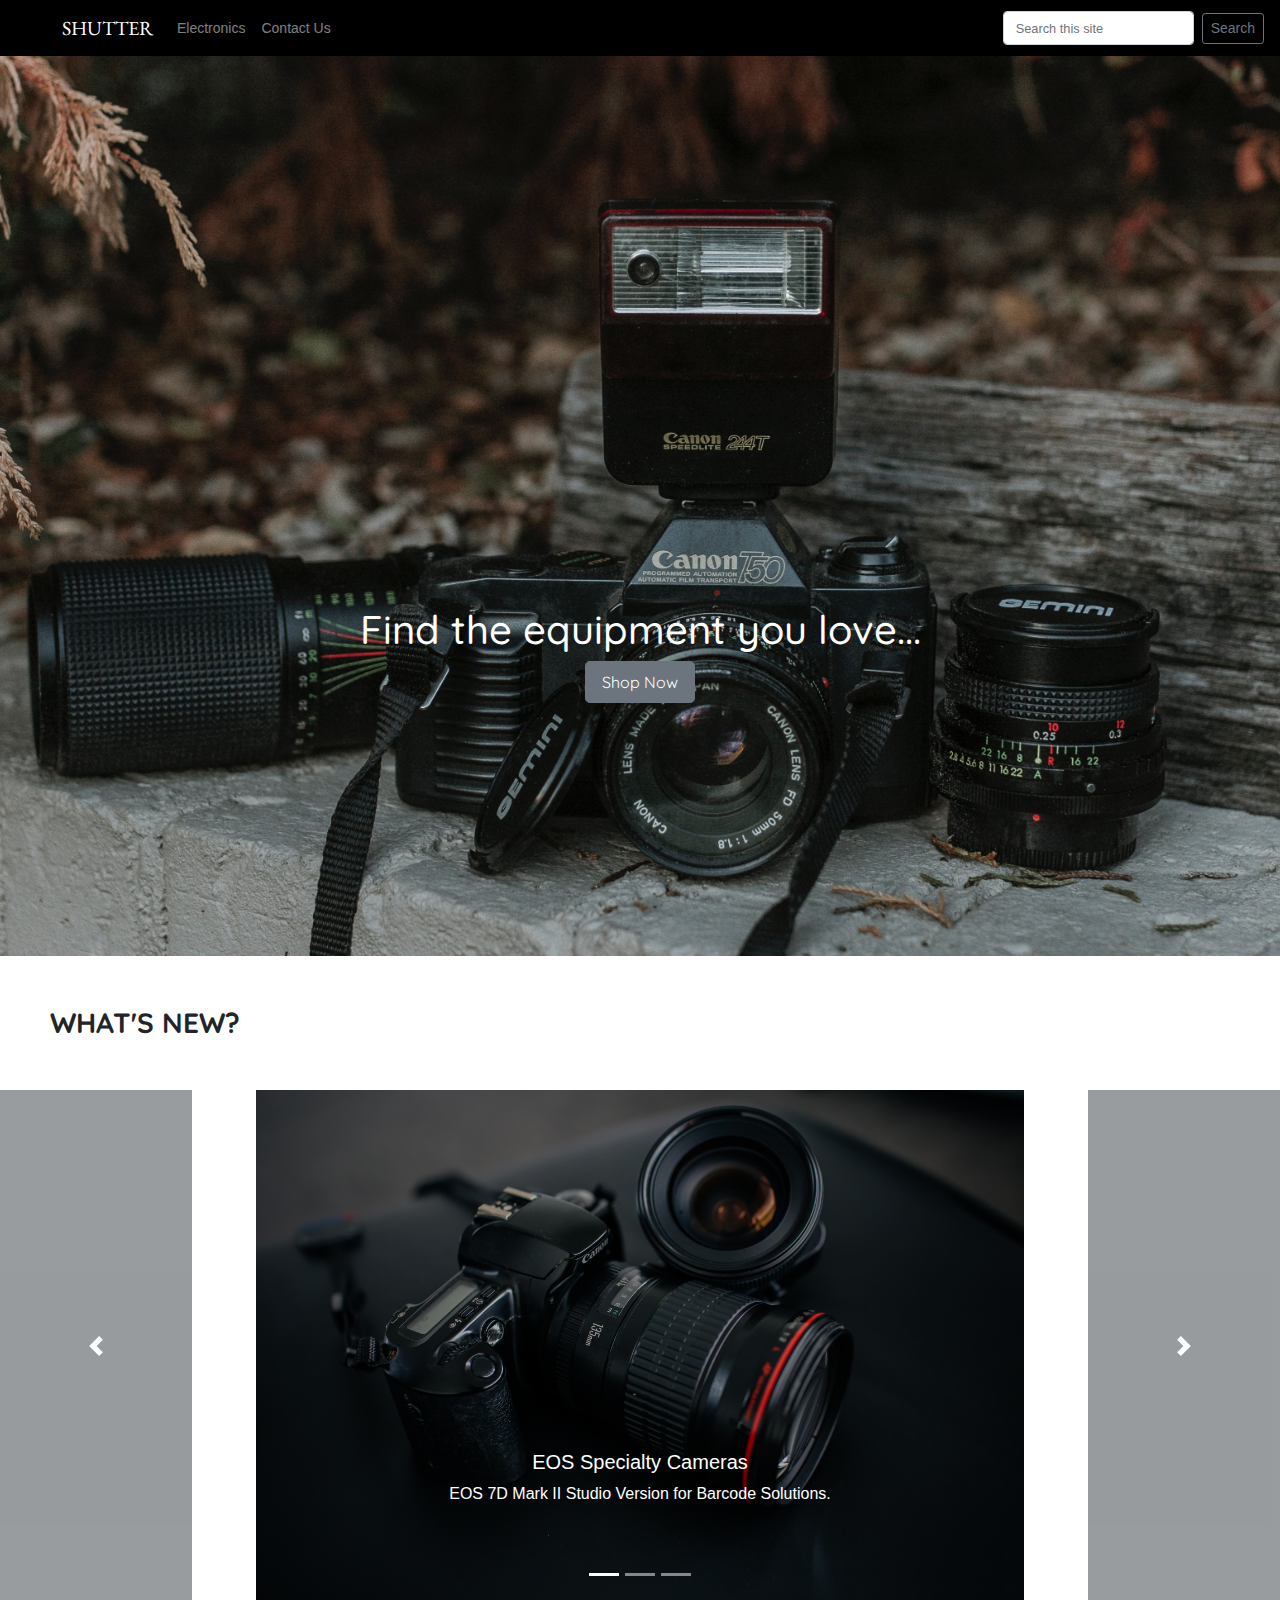
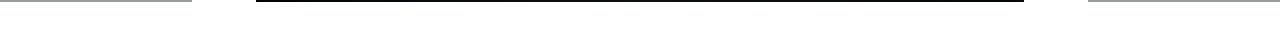
<file: index.html>
<!doctype html>
<html lang="en">
  <head>
    <meta charset="utf-8">
    <meta name="viewport" content="width=device-width, initial-scale=1, shrink-to-fit=no">

    <link rel="stylesheet" href="css/bootstrap.css">
    <link rel="stylesheet" type="text/css" href="styles.css">
    <link href="https://fonts.googleapis.com/css?family=EB+Garamond|Quicksand" rel="stylesheet">

    <title>Home</title>
  </head>
  <body>
    <nav class="navbar navbar-expand-lg navbar-dark bg-black">
      <a class="navbar-brand" href="index.html">
        <img src="logo.png" width="30" height="30" class="d-inline-block align-top" alt="">
      </a>      
      <a class="navbar-brand nav-brand" href="index.html">SHUTTER</a>
      <button class="navbar-toggler" type="button" data-toggle="collapse" data-target="#navbarSupportedContent" aria-controls="navbarSupportedContent" aria-expanded="false" aria-label="Toggle navigation">
        <span class="navbar-toggler-icon"></span>
      </button>

  <div class="collapse navbar-collapse" id="navbarSupportedContent">
    <ul class="navbar-nav mr-auto">
 
      <li class="nav-item">
        <a class="nav-link" href="#">Electronics</a>
      </li>
      <li class="nav-item">
        <a class="nav-link" href="contactUs.html">Contact Us</a>
      </li>      
    </ul>
    <form class="form-inline my-2 my-lg-0">
      <input class="form-control mr-sm-2" type="search" placeholder="Search this site" aria-label="Search">
      <button class="btn btn-sm btn-outline-secondary my-2 my-sm-0" type="submit">Search</button>
    </form>
  </div>
</nav>
    <div class="containers">
      <!-- <img id="homeImage" src="image1.jpg"> -->
      <div class="top-left">
        <h1>Find the equipment you love...</h1>
        <button id='shopNow' type="button" class="btn btn-secondary btn-lg">Shop Now</button>
      </div>
    </div>
<div class="newSection1">
  <h3>WHAT'S NEW?</h3>
  
</div>
<div class="bd-example">
  <div id="carouselExampleCaptions" class="carousel slide" data-ride="carousel">
    <ol class="carousel-indicators">
      <li data-target="#carouselExampleCaptions" data-slide-to="0" class="active"></li>
      <li data-target="#carouselExampleCaptions" data-slide-to="1"></li>
      <li data-target="#carouselExampleCaptions" data-slide-to="2"></li>
    </ol>
    <div class="carousel-inner" style="height: 100vh;">
      <div class="carousel-item active">
        <img src="carousel1.jpg" class="d-block w-100" alt="...">
        <div class="carousel-caption d-none d-md-block">
          <h5>EOS Specialty Cameras</h5>
          <p>EOS 7D Mark II Studio Version for Barcode Solutions.</p>
        </div>
      </div>
      <div class="carousel-item">
        <img src="carousel2.jpg" class="d-block w-100" alt="...">
        <div class="carousel-caption d-none d-md-block">
          <h5>The new EF LENS</h5>
          <p>Lorem ipsum dolor sit amet, consectetur adipiscing elit.</p>
        </div>
      </div>
      <div class="carousel-item">
        <img src="carousel3.jpg" class="d-block w-100" alt="...">
        <div class="carousel-caption d-none d-md-block">
          <h5>Canon EOS 500</h5>
          <p>Praesent commodo cursus magna, vel scelerisque nisl consectetur.</p>
        </div>
      </div>
    </div>
    <a class="carousel-control-prev bg-dark" href="#carouselExampleCaptions" role="button" data-slide="prev">
      <span class="carousel-control-prev-icon" aria-hidden="true"></span>
      <span class="sr-only">Previous</span>
    </a>
    <a class="carousel-control-next bg-dark" href="#carouselExampleCaptions" role="button" data-slide="next">
      <span class="carousel-control-next-icon" aria-hidden="true"></span>
      <span class="sr-only">Next</span>
    </a>
  </div>
</div>  
    <script src="https://code.jquery.com/jquery-3.3.1.slim.min.js" integrity="sha384-q8i/X+965DzO0rT7abK41JStQIAqVgRVzpbzo5smXKp4YfRvH+8abtTE1Pi6jizo" crossorigin="anonymous"></script>
    <script src="https://cdnjs.cloudflare.com/ajax/libs/popper.js/1.14.7/umd/popper.min.js" integrity="sha384-UO2eT0CpHqdSJQ6hJty5KVphtPhzWj9WO1clHTMGa3JDZwrnQq4sF86dIHNDz0W1" crossorigin="anonymous"></script>
    <script src="https://stackpath.bootstrapcdn.com/bootstrap/4.3.1/js/bootstrap.min.js" integrity="sha384-JjSmVgyd0p3pXB1rRibZUAYoIIy6OrQ6VrjIEaFf/nJGzIxFDsf4x0xIM+B07jRM" crossorigin="anonymous"></script>
  </body>
</html>
</file>
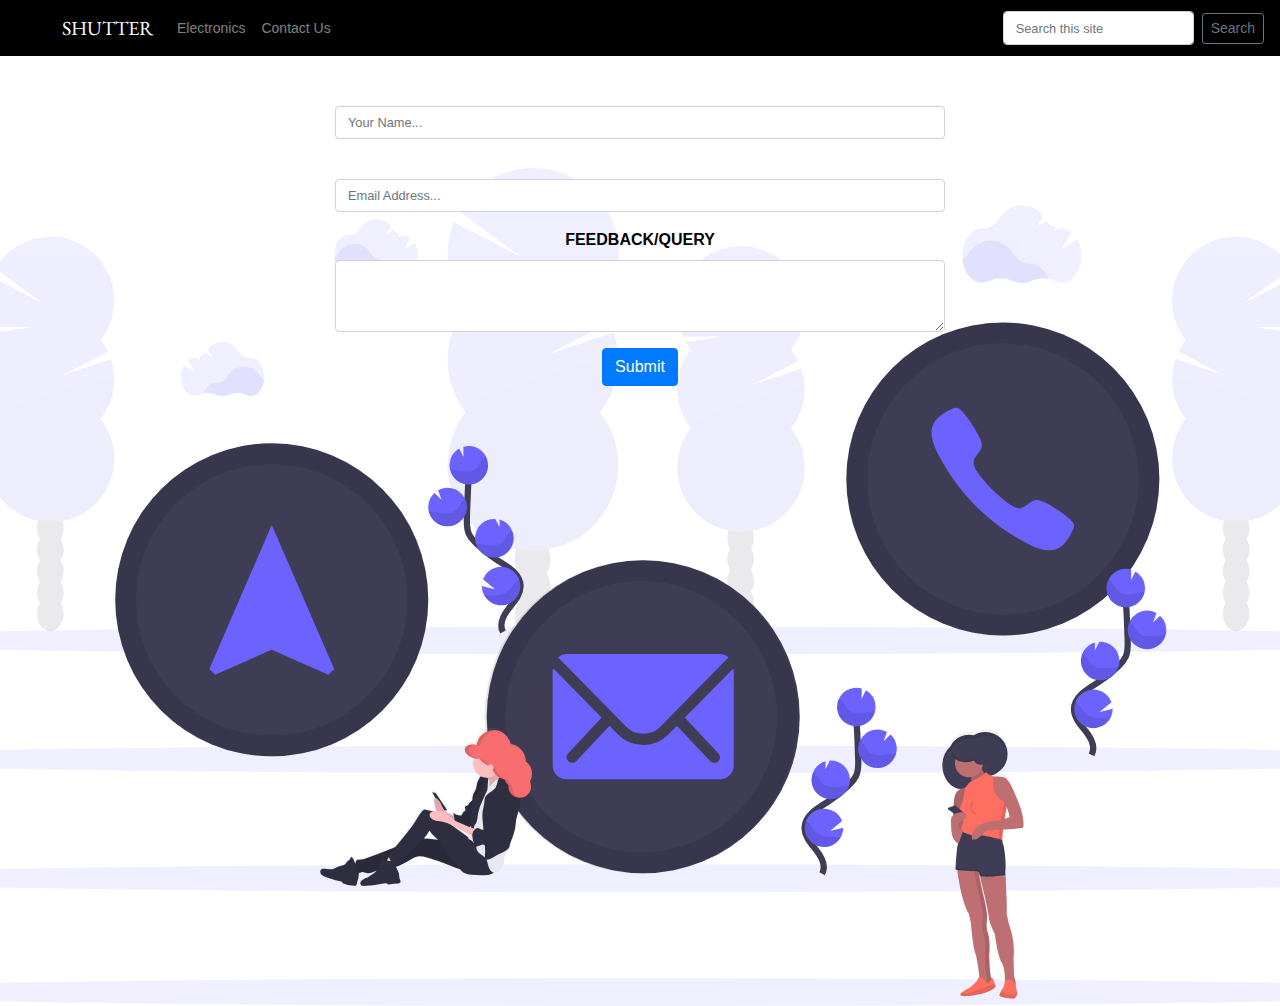
<file: contactUs.html>
<!doctype html>
<html lang="en">
  <head>
    <meta charset="utf-8">
    <meta name="viewport" content="width=device-width, initial-scale=1, shrink-to-fit=no">

    <link rel="stylesheet" href="css/bootstrap.css">
    <link rel="stylesheet" type="text/css" href="styles.css">
    <link href="https://fonts.googleapis.com/css?family=EB+Garamond|Quicksand" rel="stylesheet">

    <title>Home</title>
  </head>
  <body>
    <nav class="navbar navbar-expand-lg navbar-dark bg-black">
      <a class="navbar-brand" href="index.html">
        <img src="logo.png" width="30" height="30" class="d-inline-block align-top" alt="">
      </a>      
      <a class="navbar-brand nav-brand" href="index.html">SHUTTER</a>
      <button class="navbar-toggler" type="button" data-toggle="collapse" data-target="#navbarSupportedContent" aria-controls="navbarSupportedContent" aria-expanded="false" aria-label="Toggle navigation">
        <span class="navbar-toggler-icon"></span>
      </button>

  <div class="collapse navbar-collapse" id="navbarSupportedContent">
    <ul class="navbar-nav mr-auto">
 
      <li class="nav-item">
        <a class="nav-link" href="#">Electronics</a>
      </li>
      <li class="nav-item">
        <a class="nav-link" href="contactUs.html">Contact Us</a>
      </li>      
    </ul>
    <form class="form-inline my-2 my-lg-0">
      <input class="form-control mr-sm-2" type="search" placeholder="Search this site" aria-label="Search">
      <button class="btn btn-sm btn-outline-secondary my-2 my-sm-0" type="submit">Search</button>
    </form>
  </div>
</nav>
<div class="contactBg">
  <div class="container col-sm-6 col-md-6">
  <form>
    <div class="form-group">
      <input class="form-control" type="text" placeholder="Your Name...">
    </div>
  <div class="form-group">
    <label for="exampleFormControlInput1">
      <!-- <strong>EMAIL</strong> -->
    </label>
    <input type="email" class="form-control" id="exampleFormControlInput1" placeholder="Email Address...">
  </div>
  <div class="form-group">
    <label for="exampleFormControlTextarea1"><strong>FEEDBACK/QUERY</strong></label>
    <textarea class="form-control" id="exampleFormControlTextarea1" rows="3"></textarea>
  </div>
  <button type="submit" class="btn btn-primary">Submit</button>
  </form>
 </div>
</div>
</file>
<file: styles.css>
#homeImage	{
  /* Full height */
  height: 100vh !important;
  width: 100%; 
  background-position: center;
  background-repeat: no-repeat;
  background-size: cover;
  top: 0;
  bottom: 0;
  /*position: absolute;	*/
}
.containers {
	background: url("image1.jpg");
	position: relative;
	text-align: center;
 	color: white;
  	height: 100vh !important;
  width: 100%; 
  background-position: center;
  background-repeat: no-repeat;
  background-size: cover; 	
}
.top-left {
  /*width: 500px;*/
  /*position: absolute;*/
  /*top: 50%;*/
  /*left: 50%;*/
  margin: 0 auto;
  padding-top: 61vh;
  font-family: 'Quicksand', sans-serif !important;
}
.top-left button{
	font-size: 16px;
} 
#shopNow{
/*	margin-left: 20px;
	margin-top: 10px;*/
}
.nav-brand{
	font-family: 'EB Garamond', serif !important; 
}
.newSection1{
	margin: 50px 0 50px 50px;
}
.newSection1 h3{
	font-family: 'Quicksand', sans-serif !important;
	font-weight: bold;
}
.contactBg{
  background: url("contact.svg");
  position: relative;
  text-align: center;
  color: white;
  height: 100vh !important;
  width: 100%; 
  background-position: center;
  background-repeat: no-repeat;
  background-size: cover; 
}
.contactBg .container{
  margin-top: 50px;
  color: #000;
}
</file>
